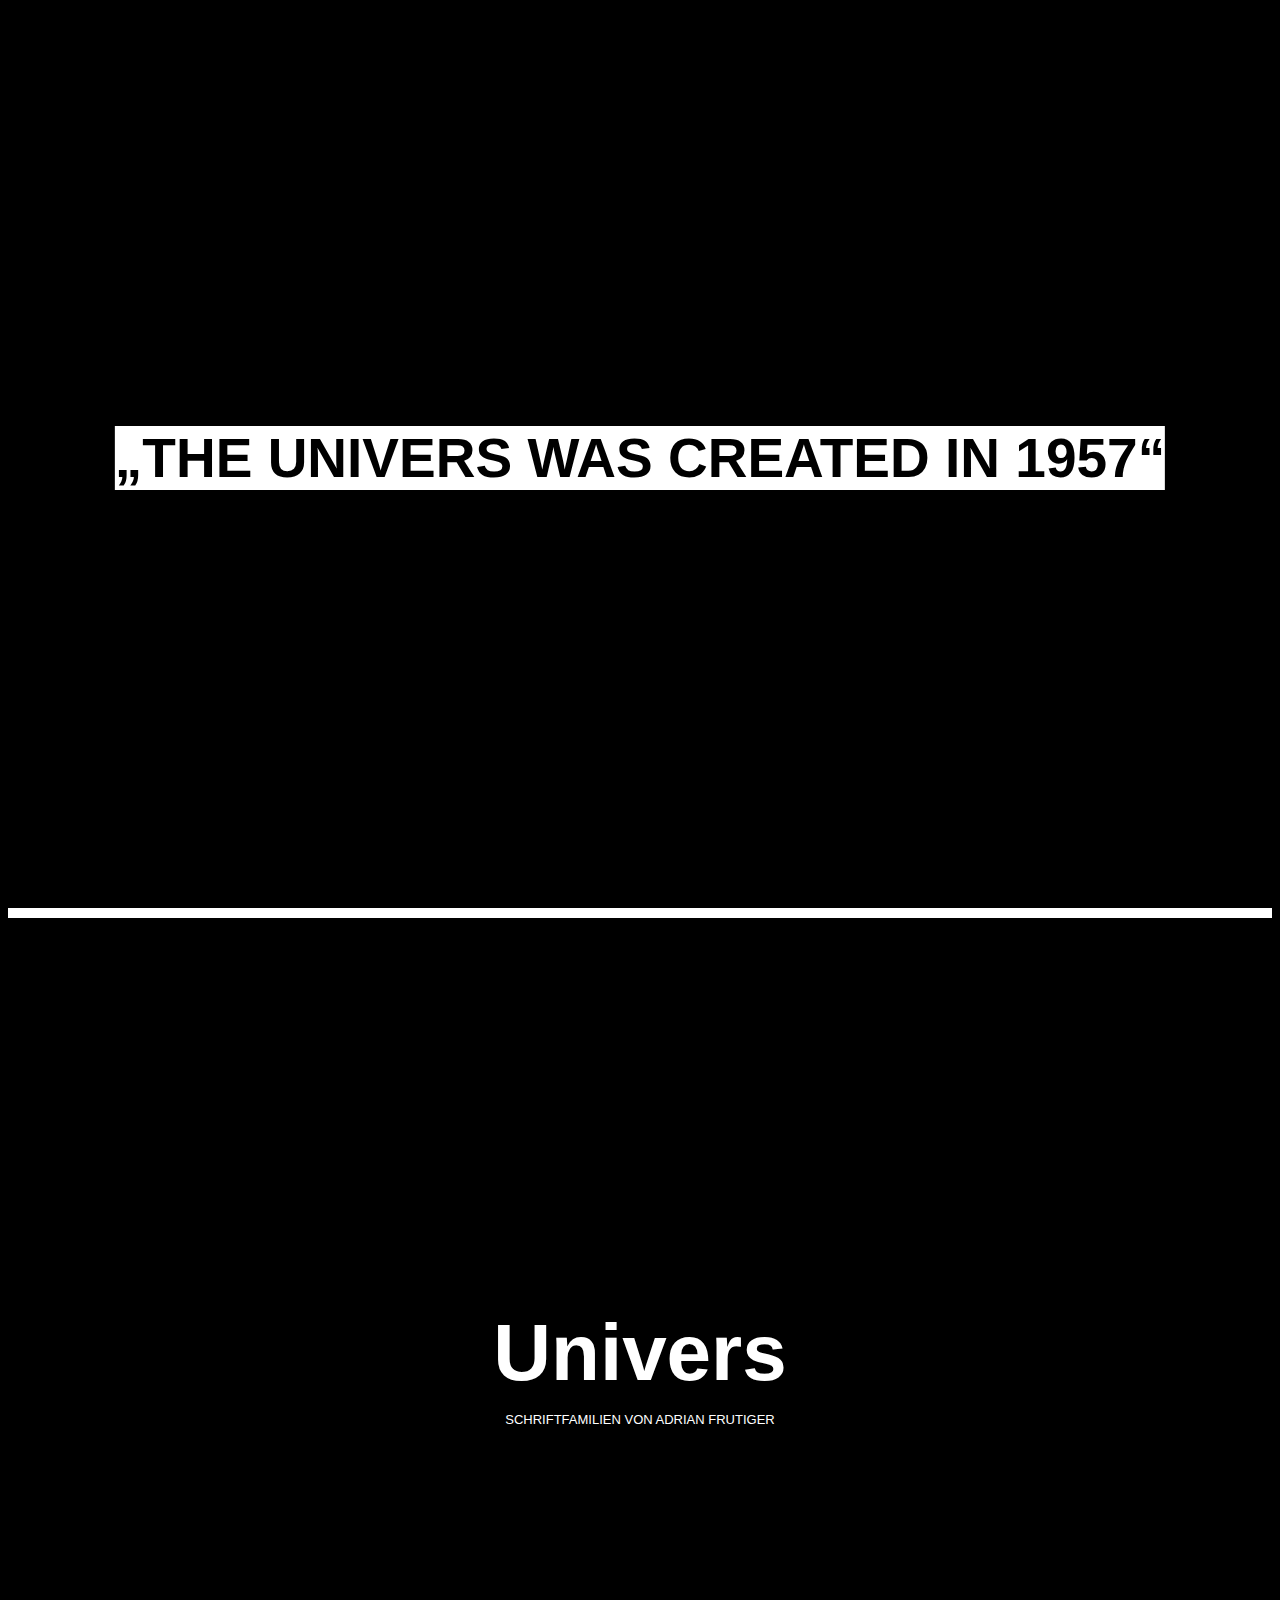
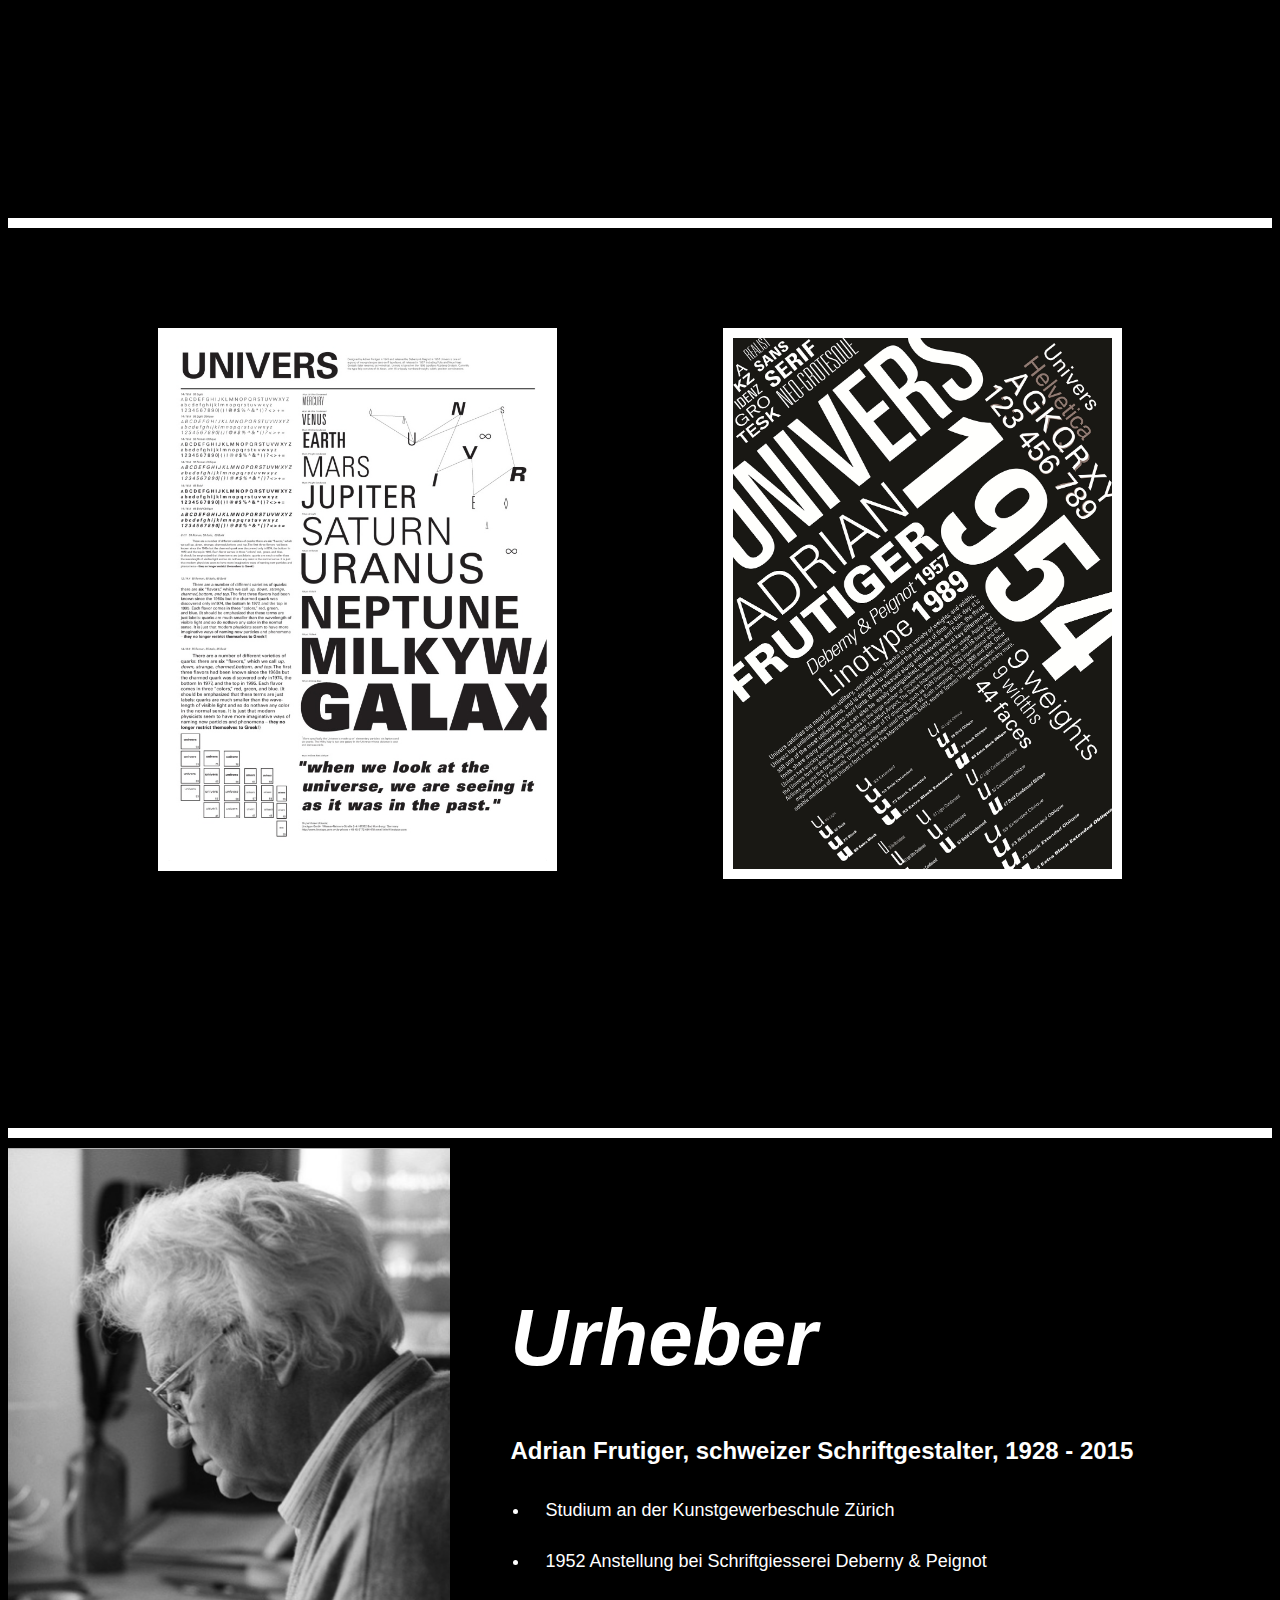
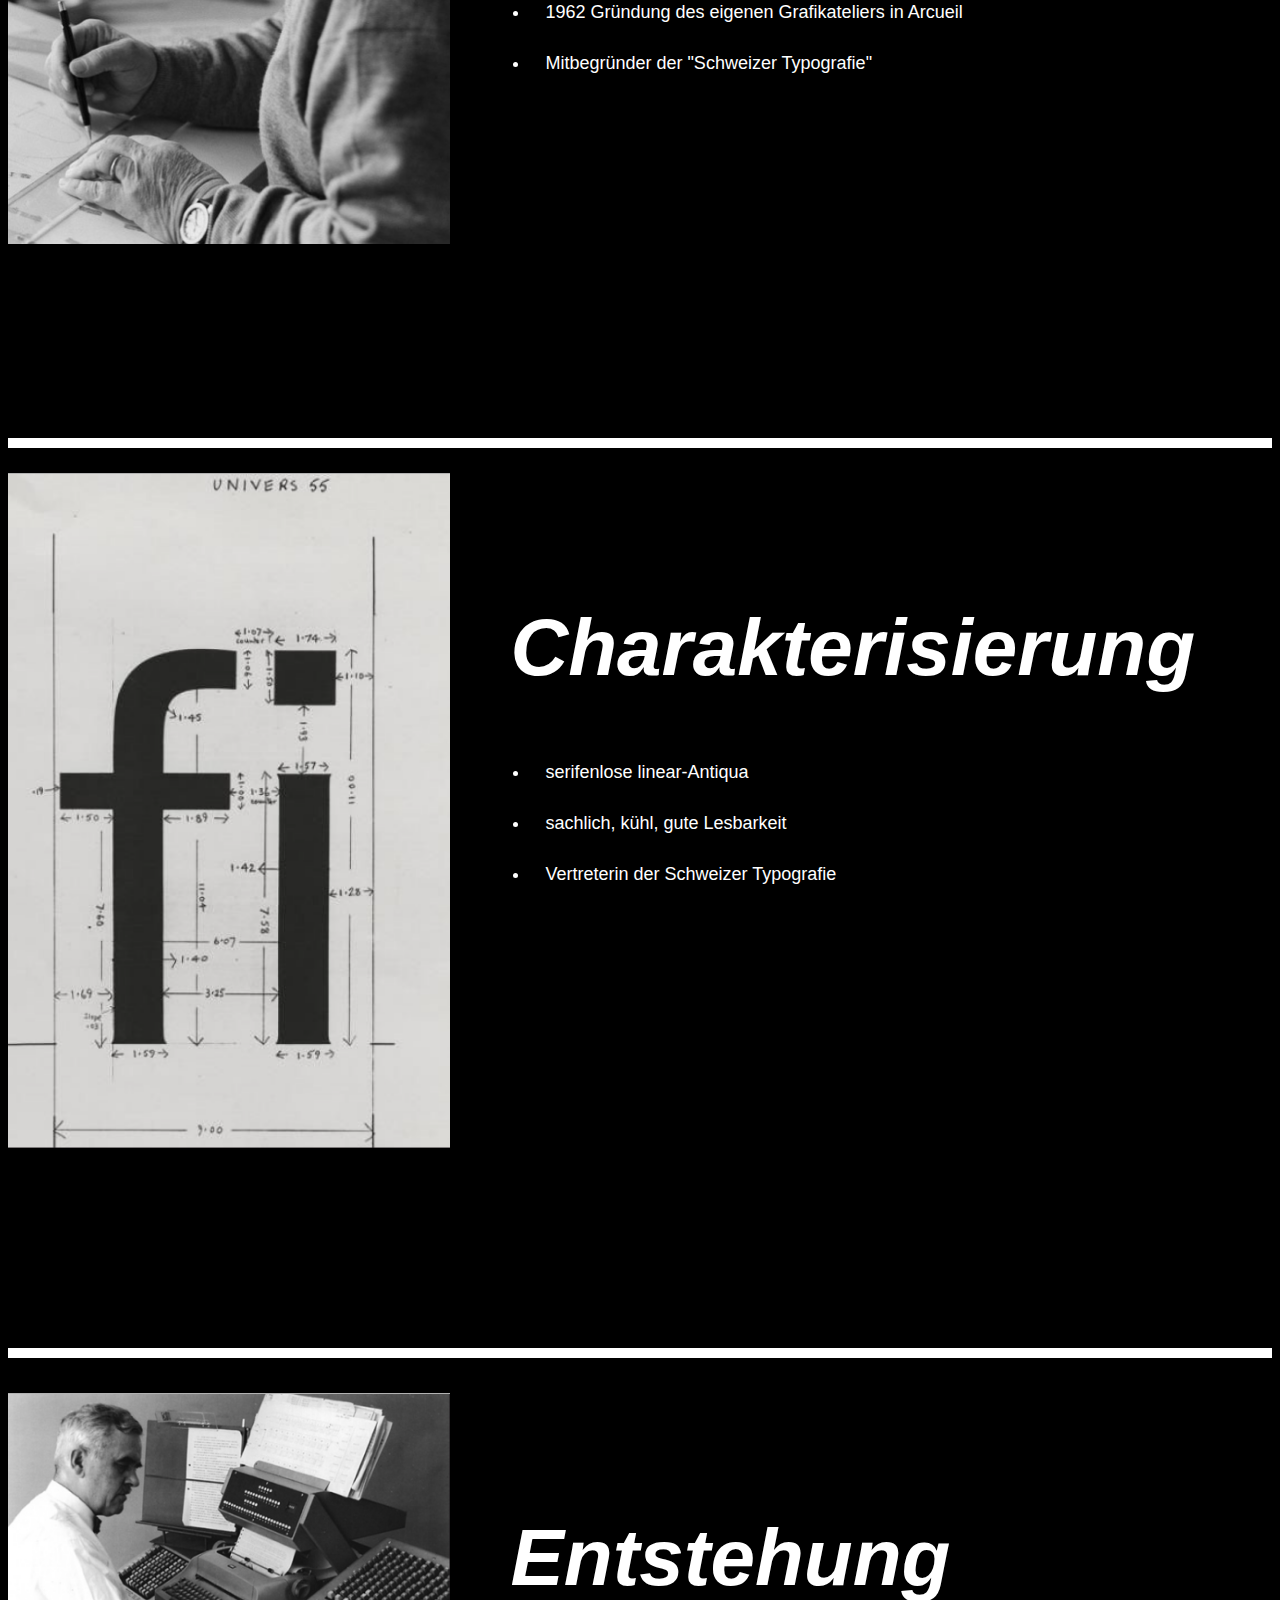
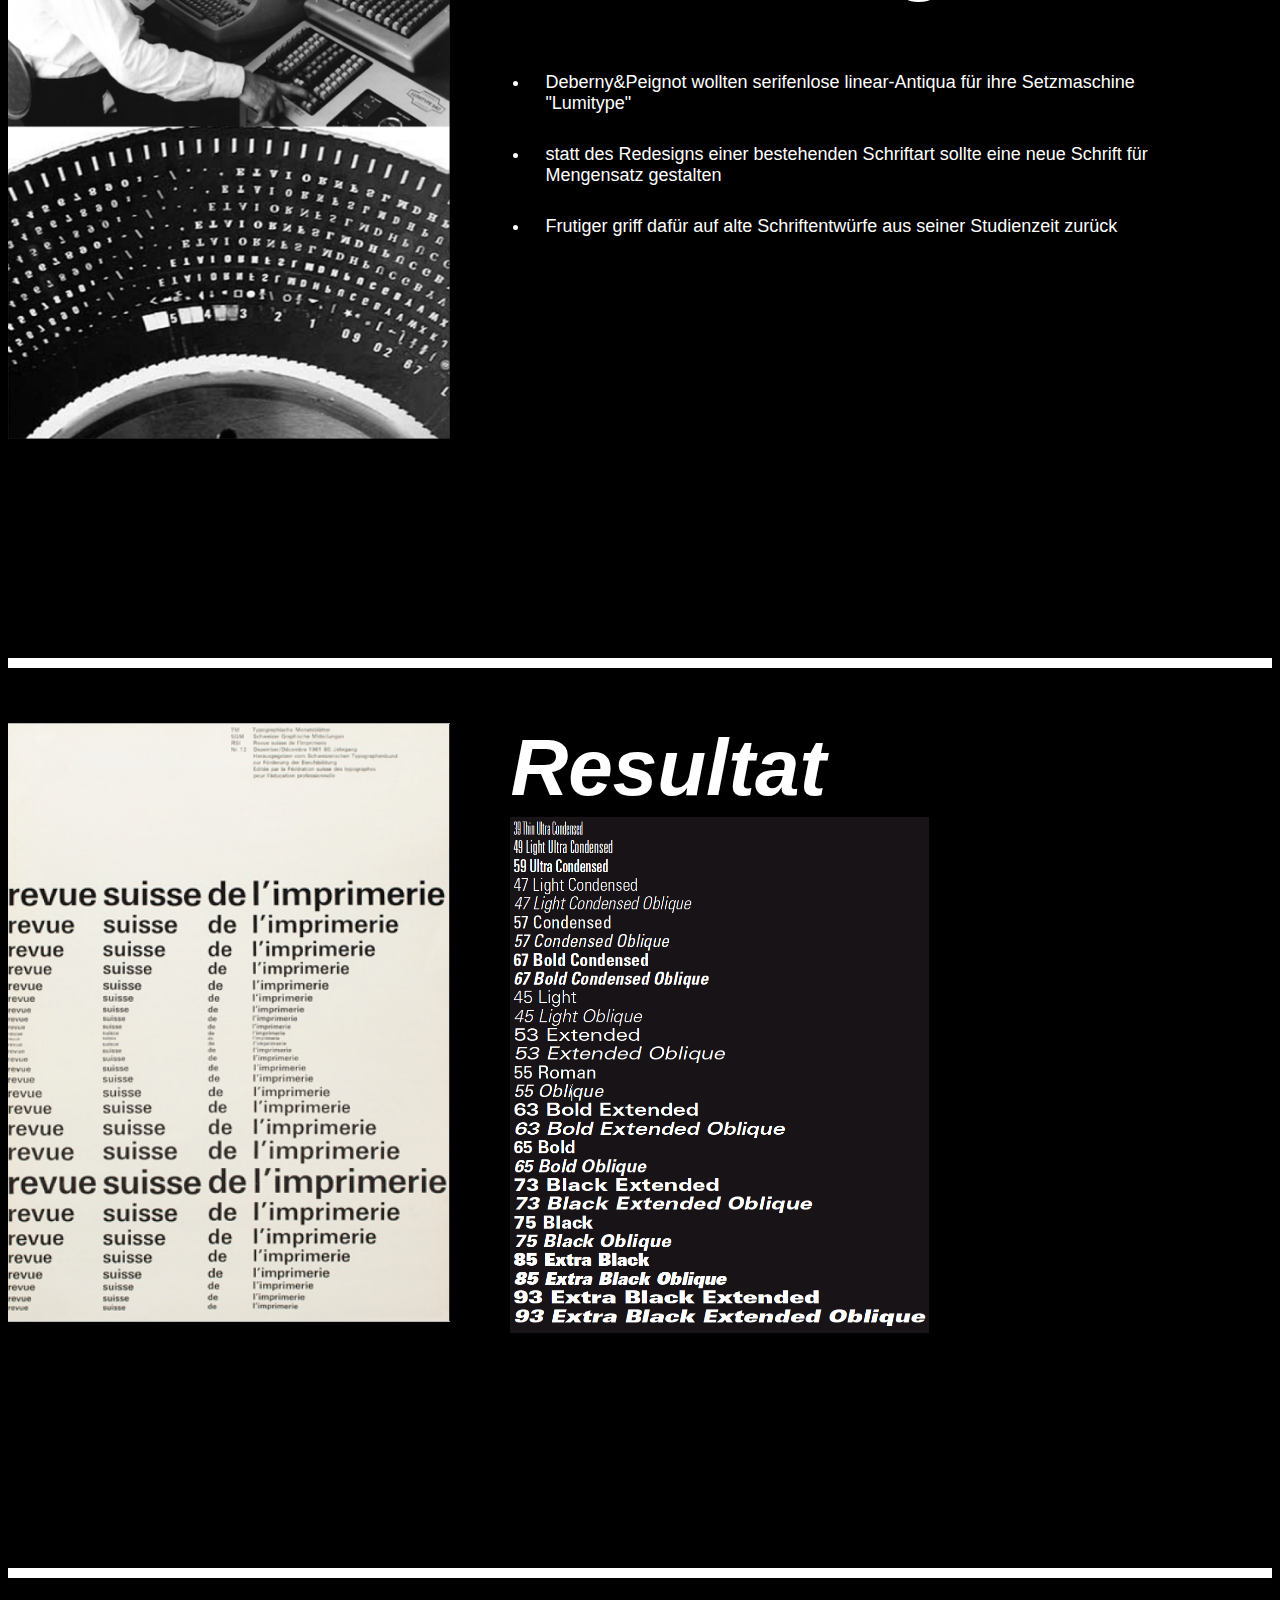
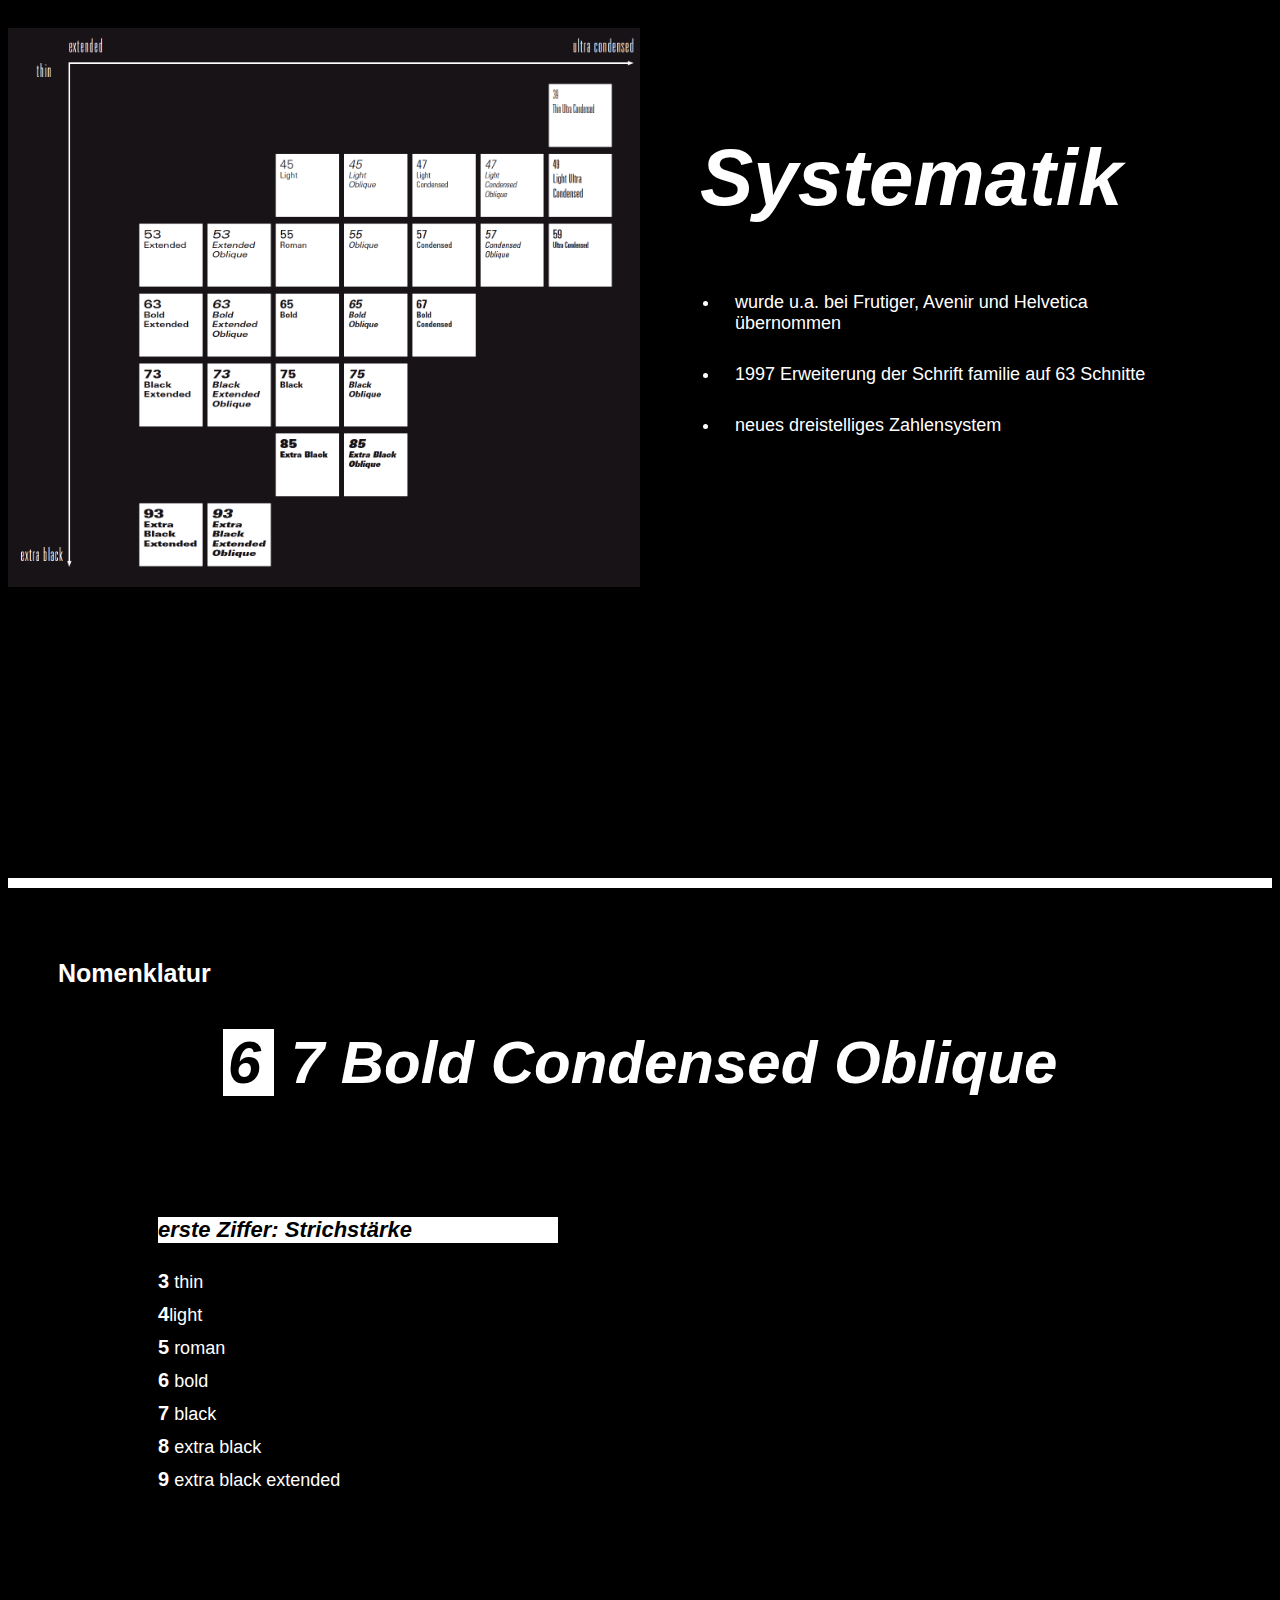
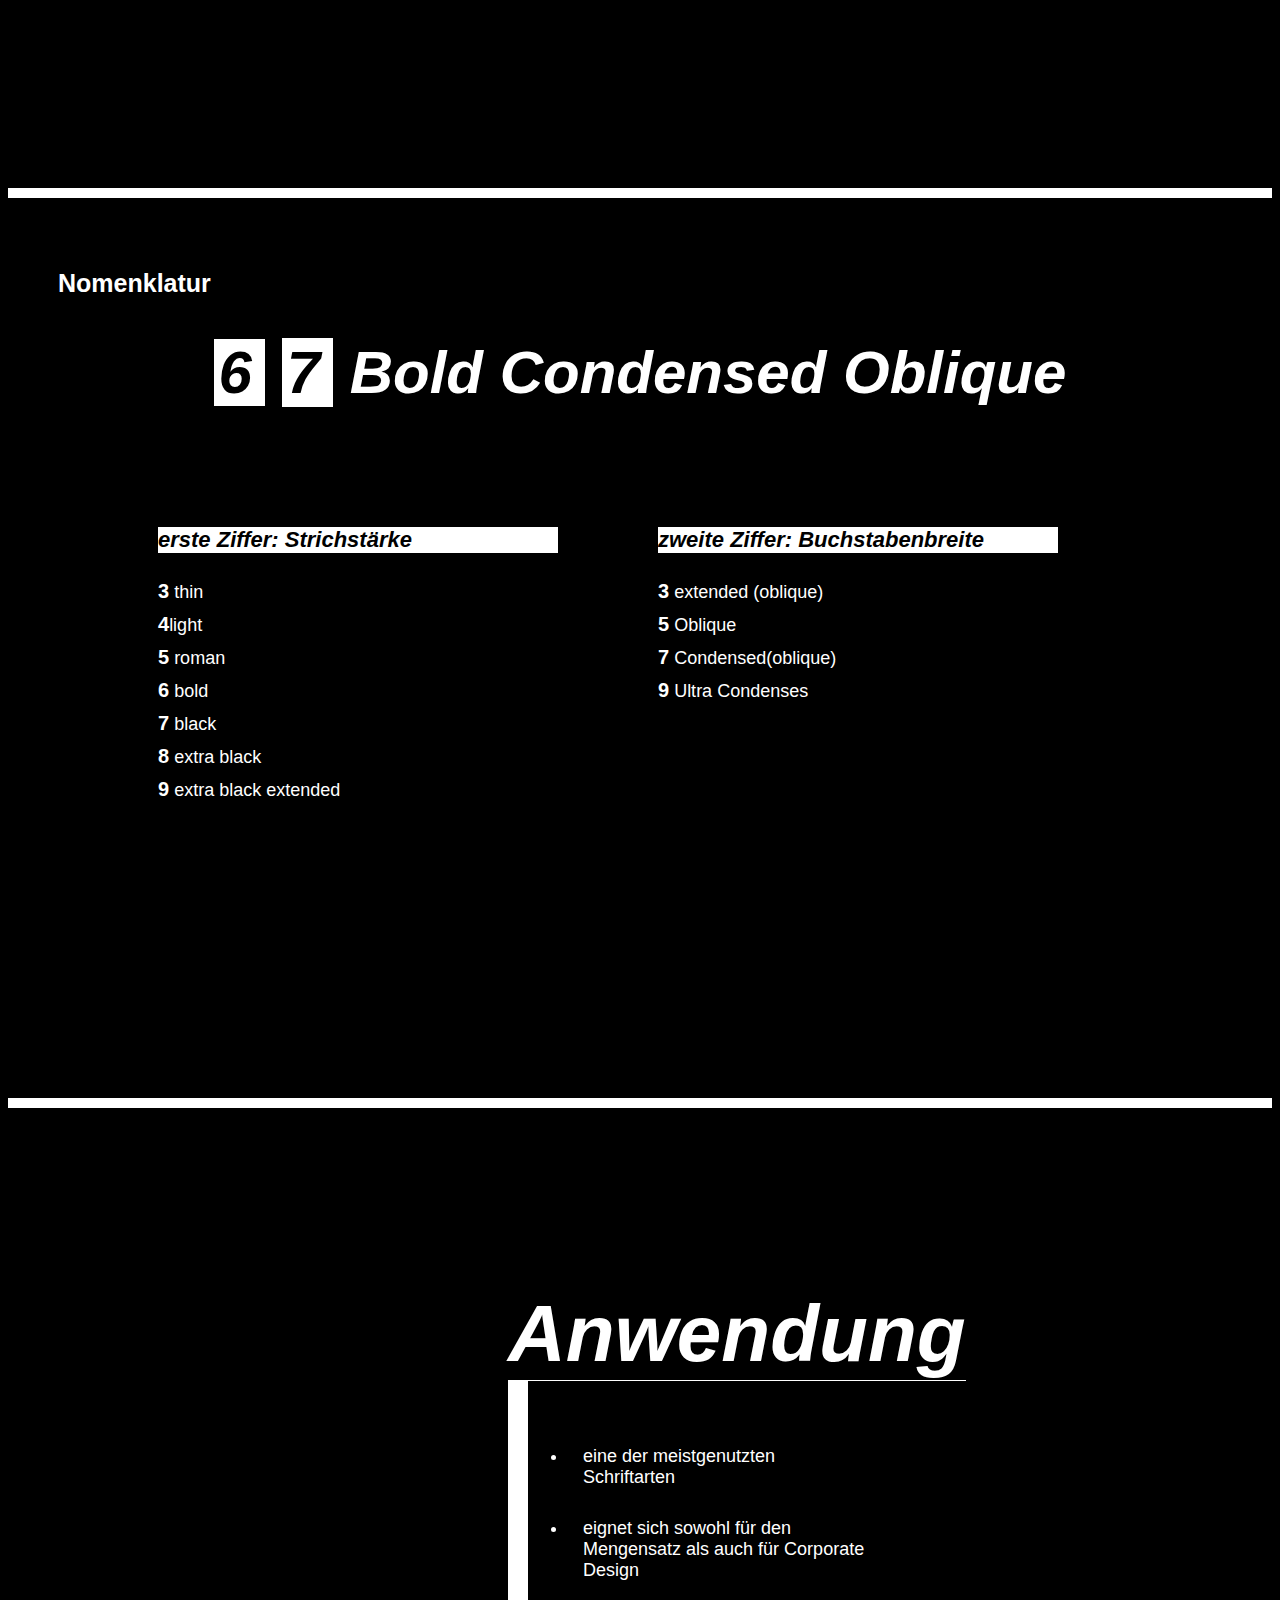
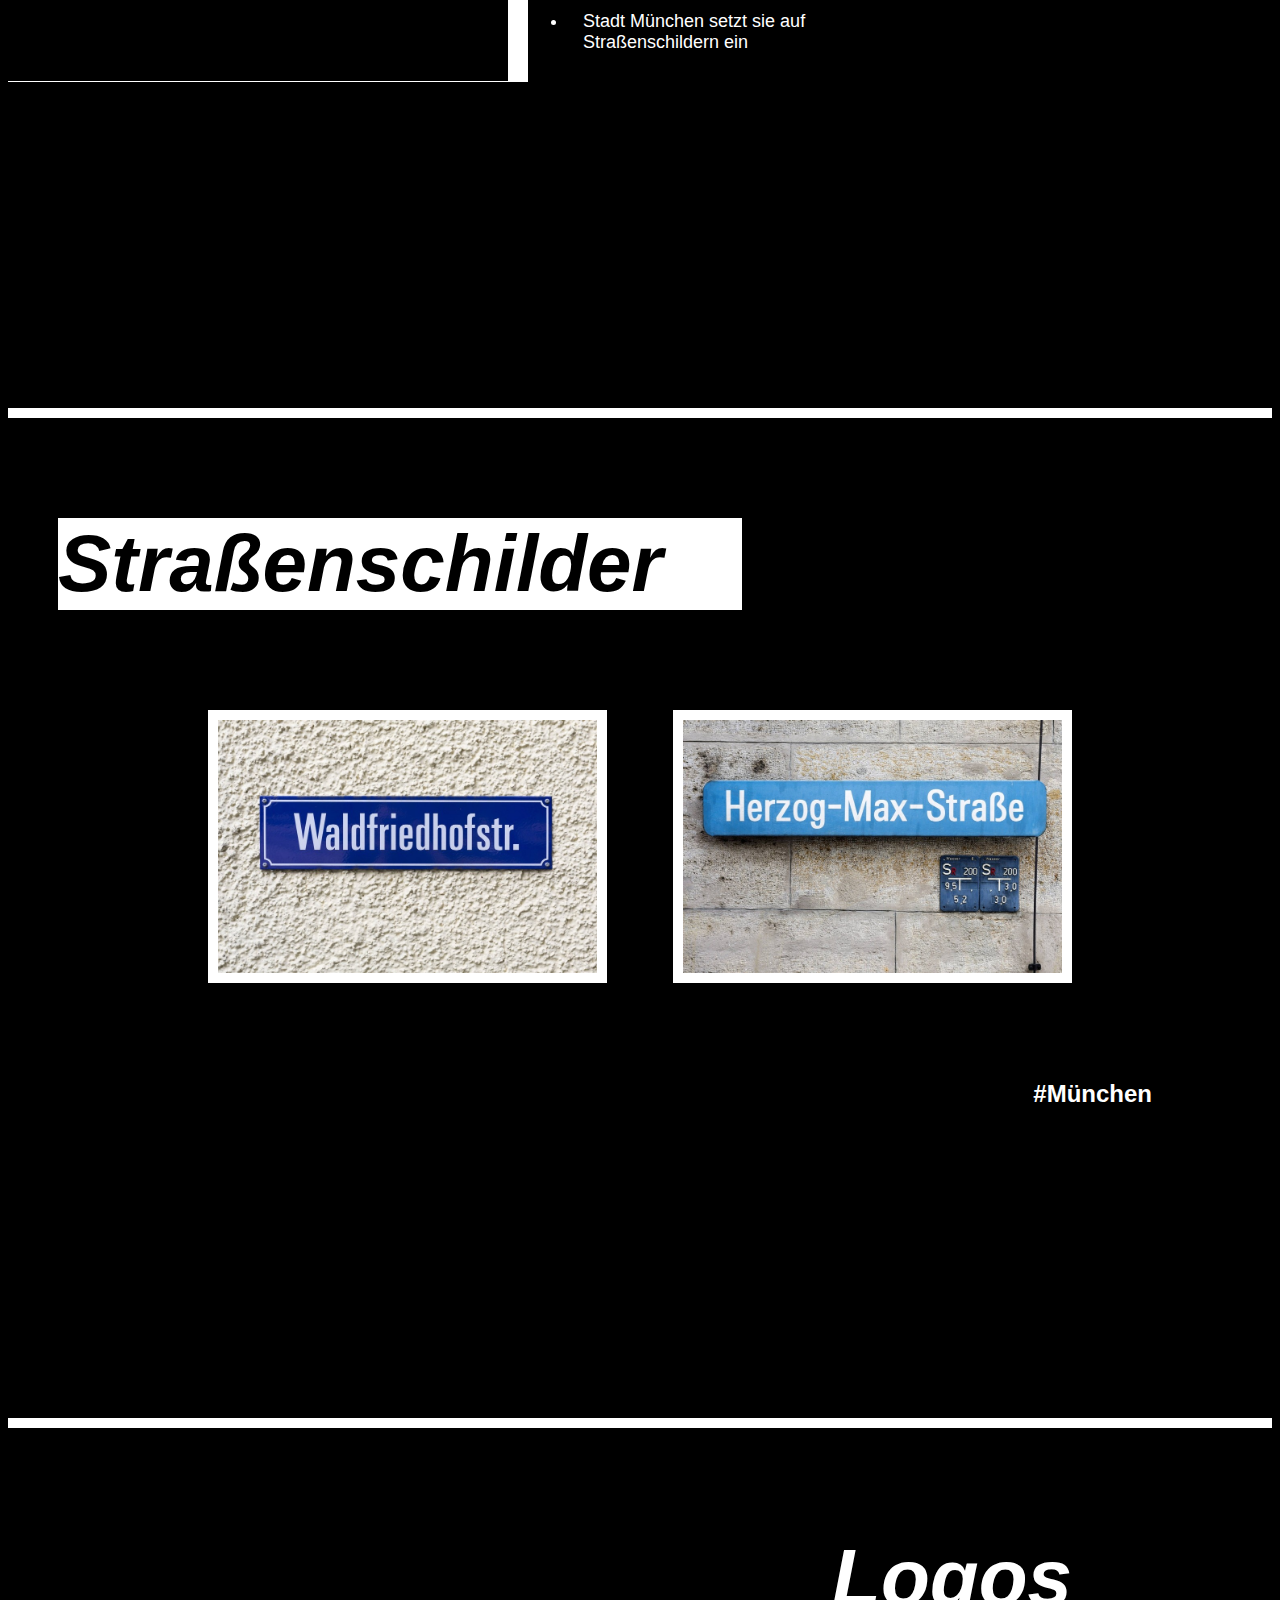
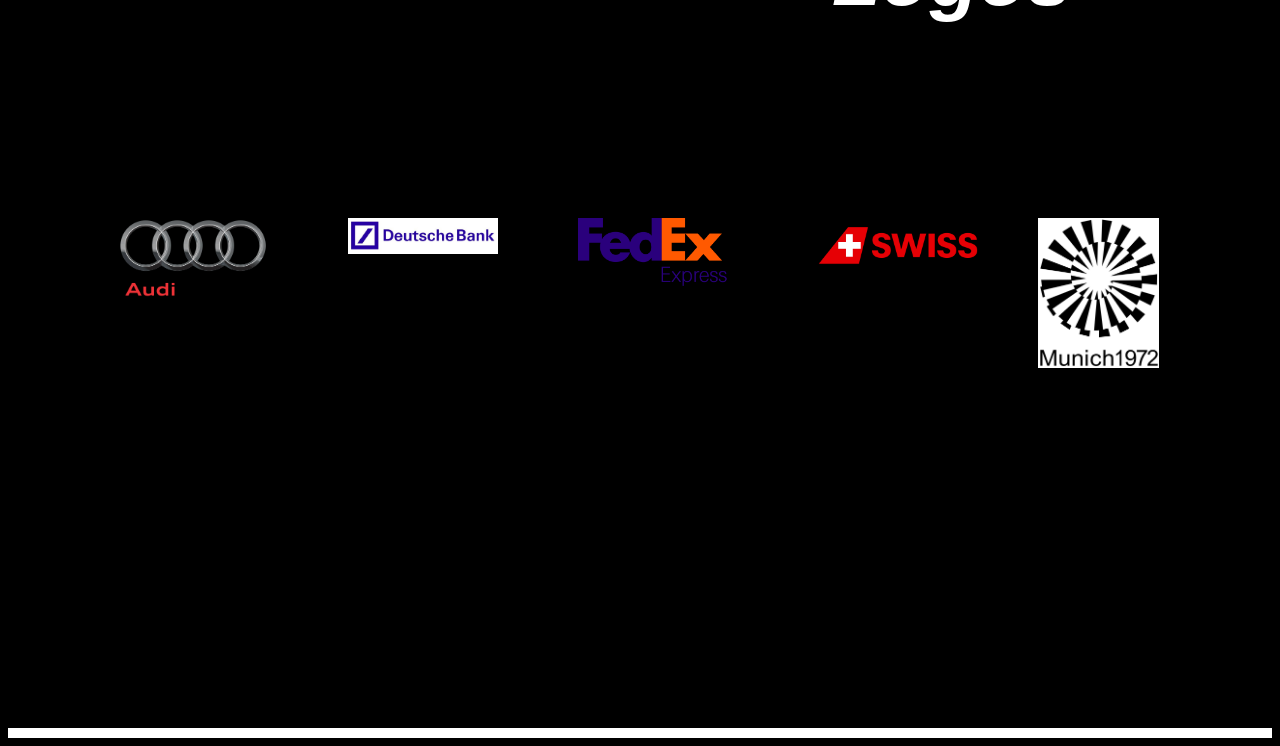
<file: index.html>
<!DOCTYPE html>
<html>
<head>
<meta charset="utf-8" />
<title>Univers</title>

<link href="style.css" rel="stylesheet" type="text/css" media="screen" />

</head>

<body>

	<div class="page" id="homepage">
		  <p id="homepagetitle">„THE UNIVERS WAS CREATED IN 1957“</p>
  </div>

	<div class="page">
		<div id="group">
	    <h3 id="universone">Univers</h3>
	 	  <p id="universtwo">SCHRIFTFAMILIEN VON ADRIAN FRUTIGER</P>
		</div>
  </div>

	<div class="page">
		<div class="pagethreewrapper">
		  <img id="one" src="pagethreeone.jpg"/>
		  <img id="two" src="twoo.jpg"/>
		</div>
	</div>

  <div class="page">
	<div class="row">
	  <div class="designer">
	    <img id="designerhimself" src="designer.png" alt="Adiran Frutiger">
	  </div>

	  <div class="pagefourcontent">
	    <div class="body-text">
	      <h1>Urheber</h1>
	      <h2>Adrian Frutiger, schweizer Schriftgestalter, 1928 - 2015</h2>
	      <ul id="pagefourlist">
	        <li>Studium an der Kunstgewerbeschule Zürich</li>
	        <li>1952 Anstellung bei Schriftgiesserei Deberny & Peignot</li>
	        <li>1962 Gründung des eigenen Grafikateliers in Arcueil</li>
	        <li>Mitbegründer der "Schweizer Typografie"</li>
	      </ul>
	    </div>
	  </div>
	</div>
  </div>

	<div class="page">
	<div class="row">
	  <div class="designer">
	    <img id="fi" src="fi.png">
	  </div>

	  <div class="pagefourcontent">
	    <div class="body-text">
	      <h1>Charakterisierung</h1>
	      <ul id="pagefourlist">
	        <li>serifenlose linear-Antiqua</li>
	        <li>sachlich, kühl, gute Lesbarkeit</li>
	        <li>Vertreterin der Schweizer Typografie</li>
	      </ul>
	    </div>
	  </div>
	</div>
  </div>

	<div class="page">
	<div class="row">
		<div class="designer">
			<img id="entstehung" src="entstehung.png">
		</div>

		<div class="pagefourcontent">
			<div class="body-text">
				<h1>Entstehung</h1>
				<ul id="pagefourlist">
					<li>Deberny&Peignot wollten serifenlose linear-Antiqua für ihre Setzmaschine "Lumitype"</li>
					<li>statt des Redesigns einer bestehenden Schriftart sollte eine neue Schrift für Mengensatz gestalten</li>
					<li>Frutiger griff dafür auf alte Schriftentwürfe aus seiner Studienzeit zurück</li>
				</ul>
			</div>
		</div>
	</div>
	</div>

	<div class="page">
	<div class="row">
		<div class="designer">
			<img id="resultat" src="resultat.png">
		</div>

		<div class="resucontent">
			<div id="resubody">
				<h1 id="resuhead">Resultat</h1>
				<img id="resupic" src="resultatright.png">
			</div>
		</div>
	</div>
	</div>

	<div class="page">
	<div class="row">
	  <div id="sysdiv">
	    <img id="syspic" src="systematik.png">
	  </div>

	  <div id="syscontent">
	    <div class="body-text">
	      <h1>Systematik</h1>
	      <ul id="pagefourlist">
	        <li>wurde u.a. bei Frutiger, Avenir und Helvetica übernommen</li>
	        <li>1997 Erweiterung der Schrift familie auf 63 Schnitte</li>
	        <li>neues dreistelliges Zahlensystem</li>
	      </ul>
	    </div>
	  </div>
	</div>
  </div>

	<div class="page">
	<div class="row">
    <div class="boldbody">
		  <h2 id="nomen"> Nomenklatur </h2>
	  	<h1 id="bold"> 6 7 Bold Condensed Oblique </h1>
			<div class="sixleftbox">
					<h3 id="sixlisttitle"> erste Ziffer: Strichstärke </h3>
					<ul id="sixlist">
						<li><strong>3</strong> thin</li>
						<li><strong>4</strong>light</li>
						<li><strong>5</strong> roman</li>
						<li><strong>6</strong> bold</li>
						<li><strong>7</strong> black</li>
						<li><strong>8</strong> extra black</li>
						<li><strong>9</strong> extra black extended<li>
					</ul>
			</div>
		</div>
	</div>
  </div>

	<div class="page">
	<div class="row">
    <div class="boldbody">
		  <h2 id="nomen"> Nomenklatur </h2>
	  	<h1 id="bold"> 6 <span>7</span> Bold Condensed Oblique </h1>
			<div class="sixleftbox">
					<h3 id="sixlisttitle"> erste Ziffer: Strichstärke </h3>
					<ul id="sixlist">
						<li><strong>3</strong> thin</li>
						<li><strong>4</strong>light</li>
						<li><strong>5</strong> roman</li>
						<li><strong>6</strong> bold</li>
						<li><strong>7</strong> black</li>
						<li><strong>8</strong> extra black</li>
						<li><strong>9</strong> extra black extended<li>
					</ul>
			</div>
			<div class="sixrightbox">
					<h3 id="sixlisttitle"> zweite Ziffer: Buchstabenbreite </h3>
					<ul id="sixlist">
						<li><strong>3</strong> extended (oblique)</li>
						<li><strong>5</strong> Oblique</li>
						<li><strong>7</strong> Condensed(oblique)</li>
						<li><strong>9</strong> Ultra Condenses<li>
					</ul>
			</div>
		</div>
	</div>
  </div>

	<div class="page">
		<div class="relative">
		  <h1 id="anwendung">Anwendung</h1>
	  	<div id="listborderleft"></div>
		      <ul id="anwendunglist">
	          <li>eine der meistgenutzten Schriftarten</li>
	          <li>eignet sich sowohl für den Mengensatz als auch für Corporate Design</li>
	          <li>Stadt München setzt sie auf Straßenschildern ein</li>
	       	</ul>
	  </div>
  </div>


	<div class="page">
		<h1 id="strasstitel">Straßenschilder</h1>
		<div class="img-gallery">
		  <img id="img-left" src="strassenamen.jpg"/>
		  <img id="img-right" src="herzog.jpg"/>
			<h2 id="muenchen"> #München </h2>
		</div>
	</div>

	<div class="page">
		<div class="gallerytwo">
			<h1 id="logoshead">Logos</h1>

			<div id="picwrapper">
					<div class="picbox">
				  	<img id="audi" src="audi.png"/>
					</div>
					<div class="picbox">
					  <img id="bank" src="DeutscheBank.jpg"/>
					</div>
					<div class="picbox">
					  <img id="fedex" src="FedEx.png"/>
					</div>
					<div class="picbox">
					  <img id="swiss" src="swiss.png"/>
					</div>
					<div class="picbox">
					  <img id="olym" src="Olympic.png"/>
					</div>
			</div>
		</div>
	</div>


</body>
</html>
</file>
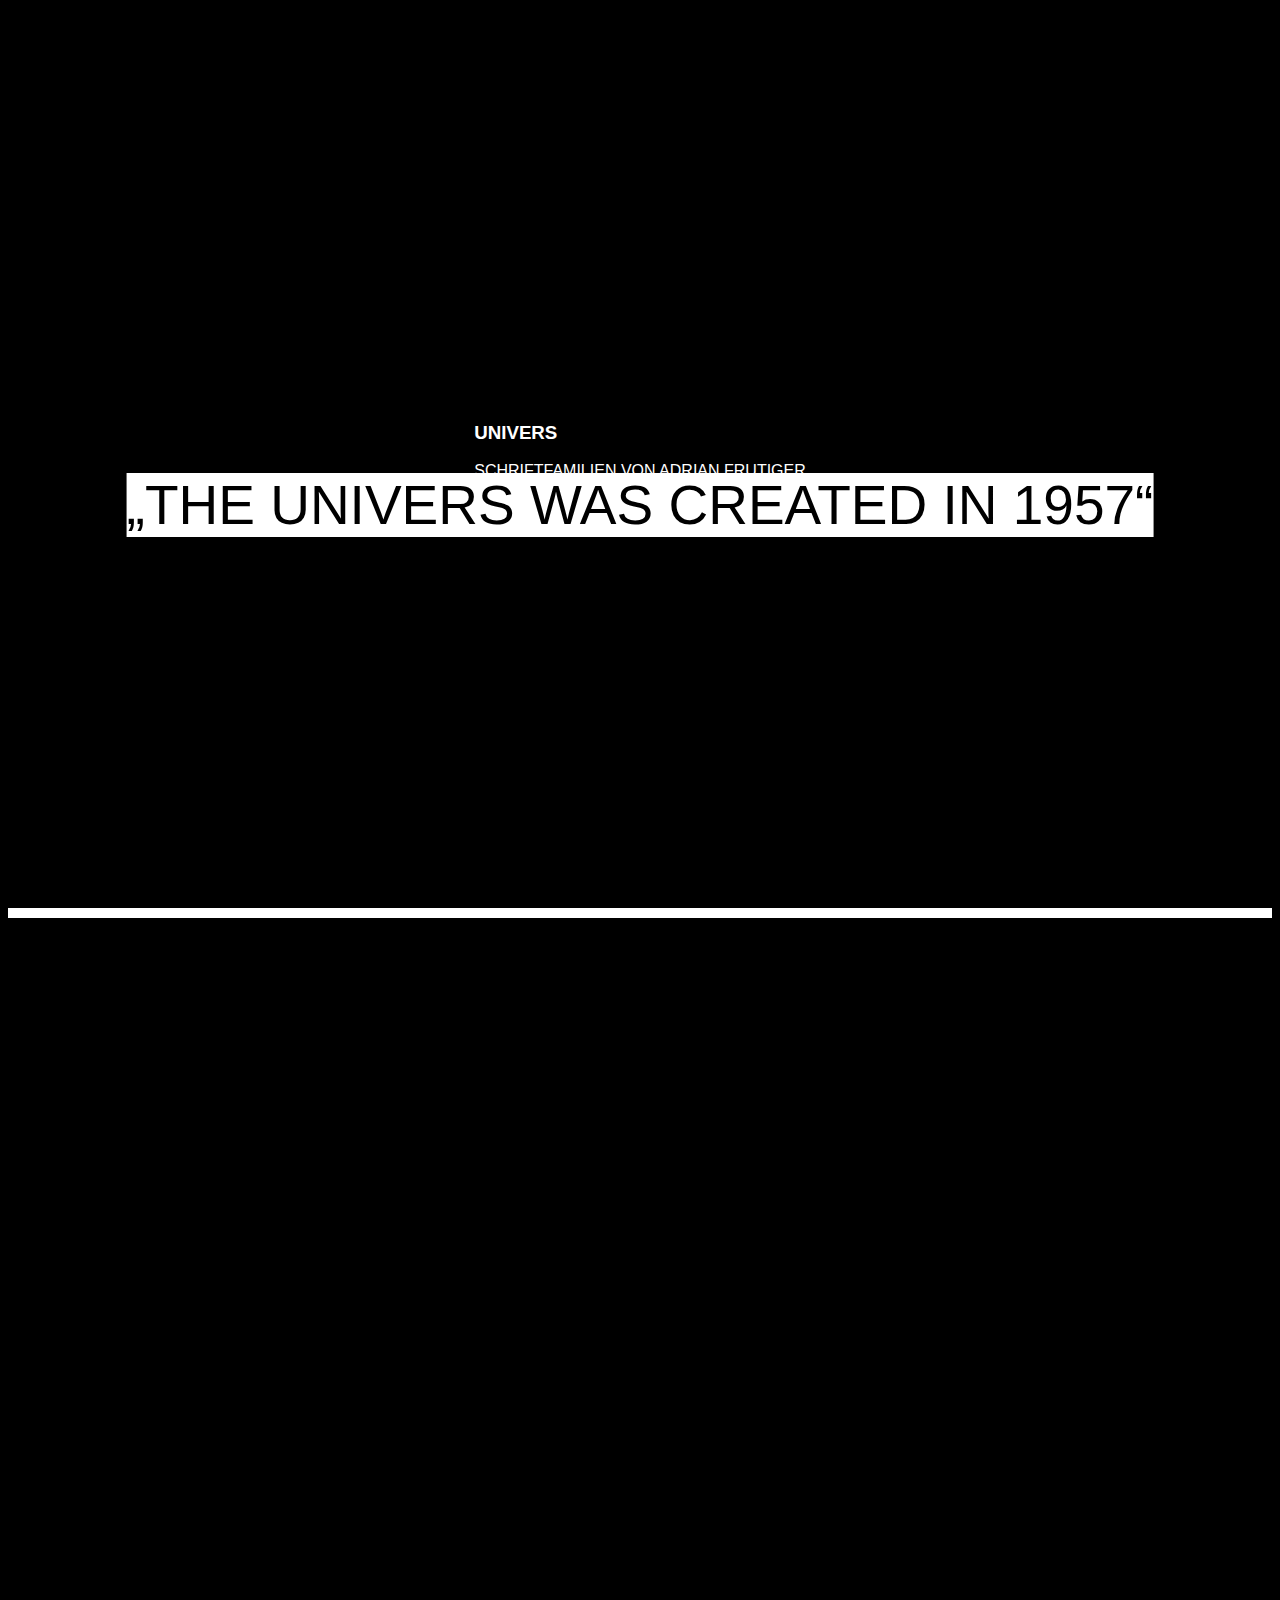
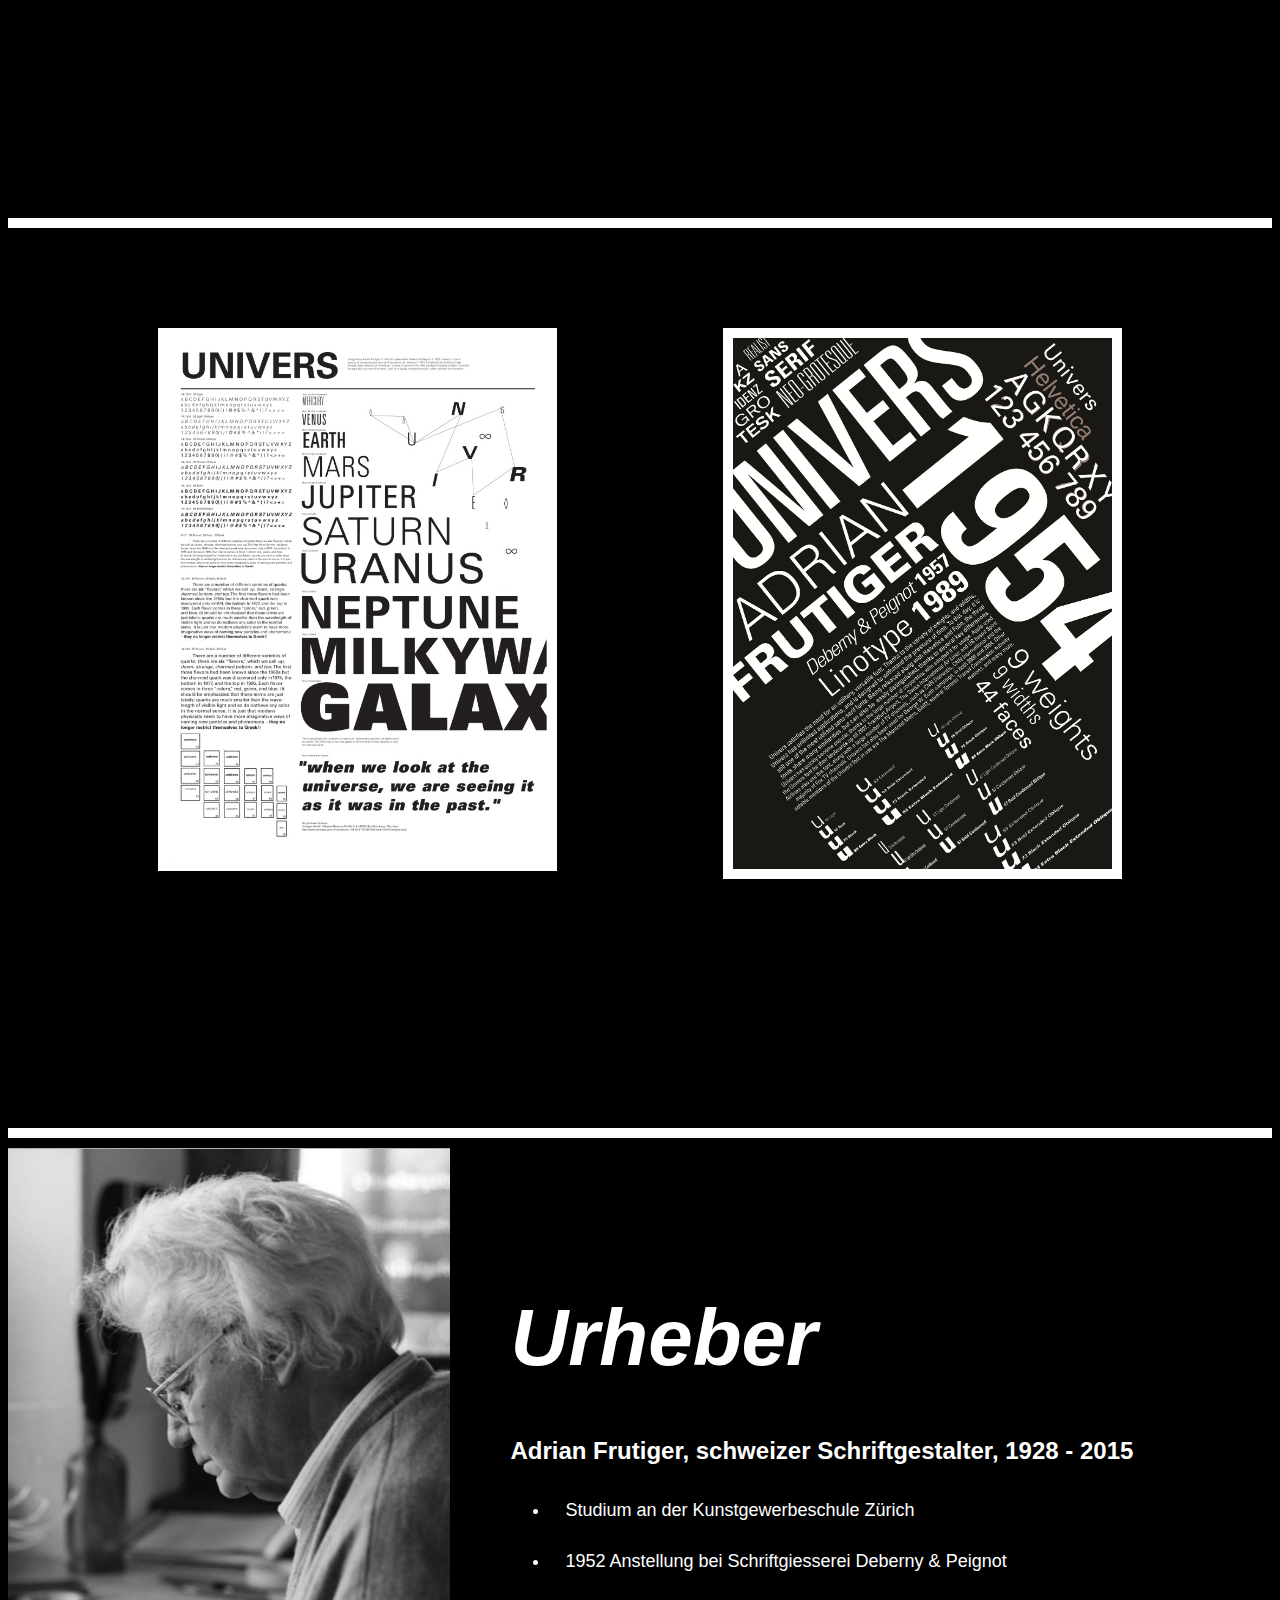
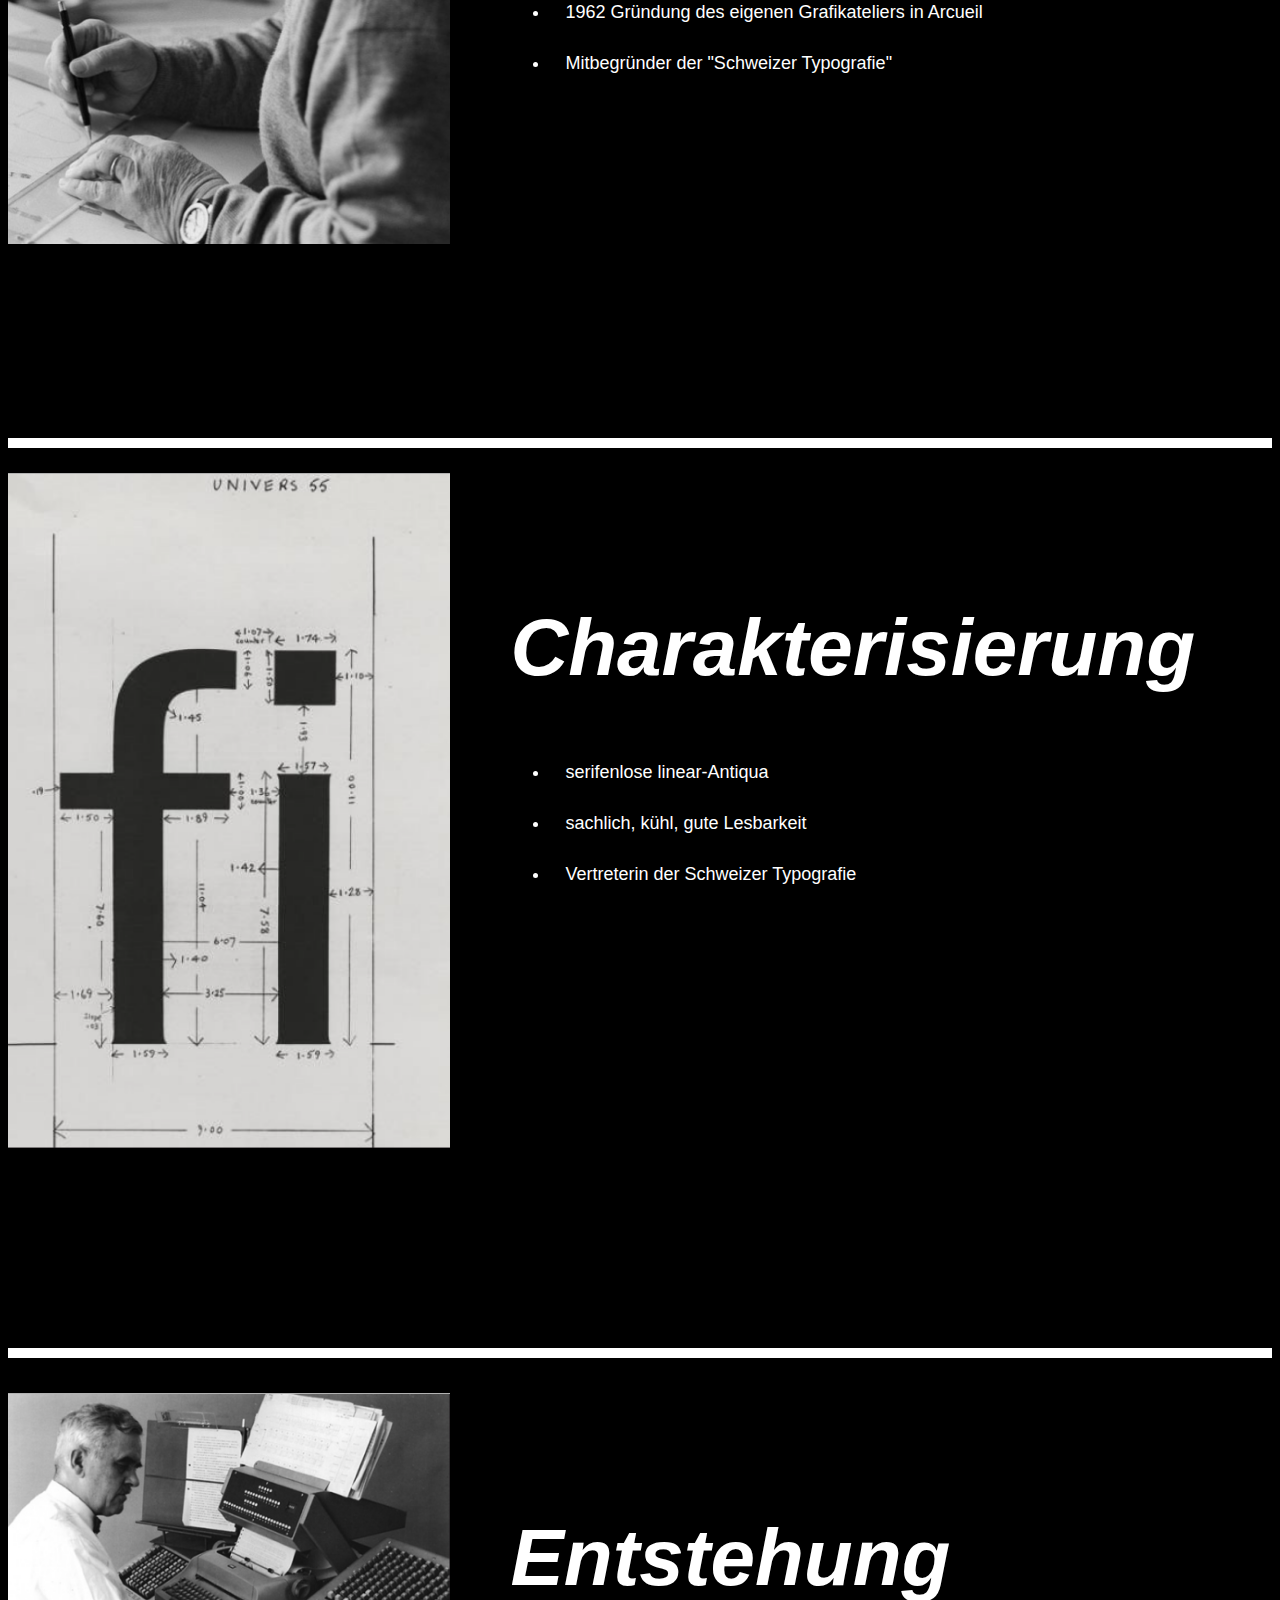
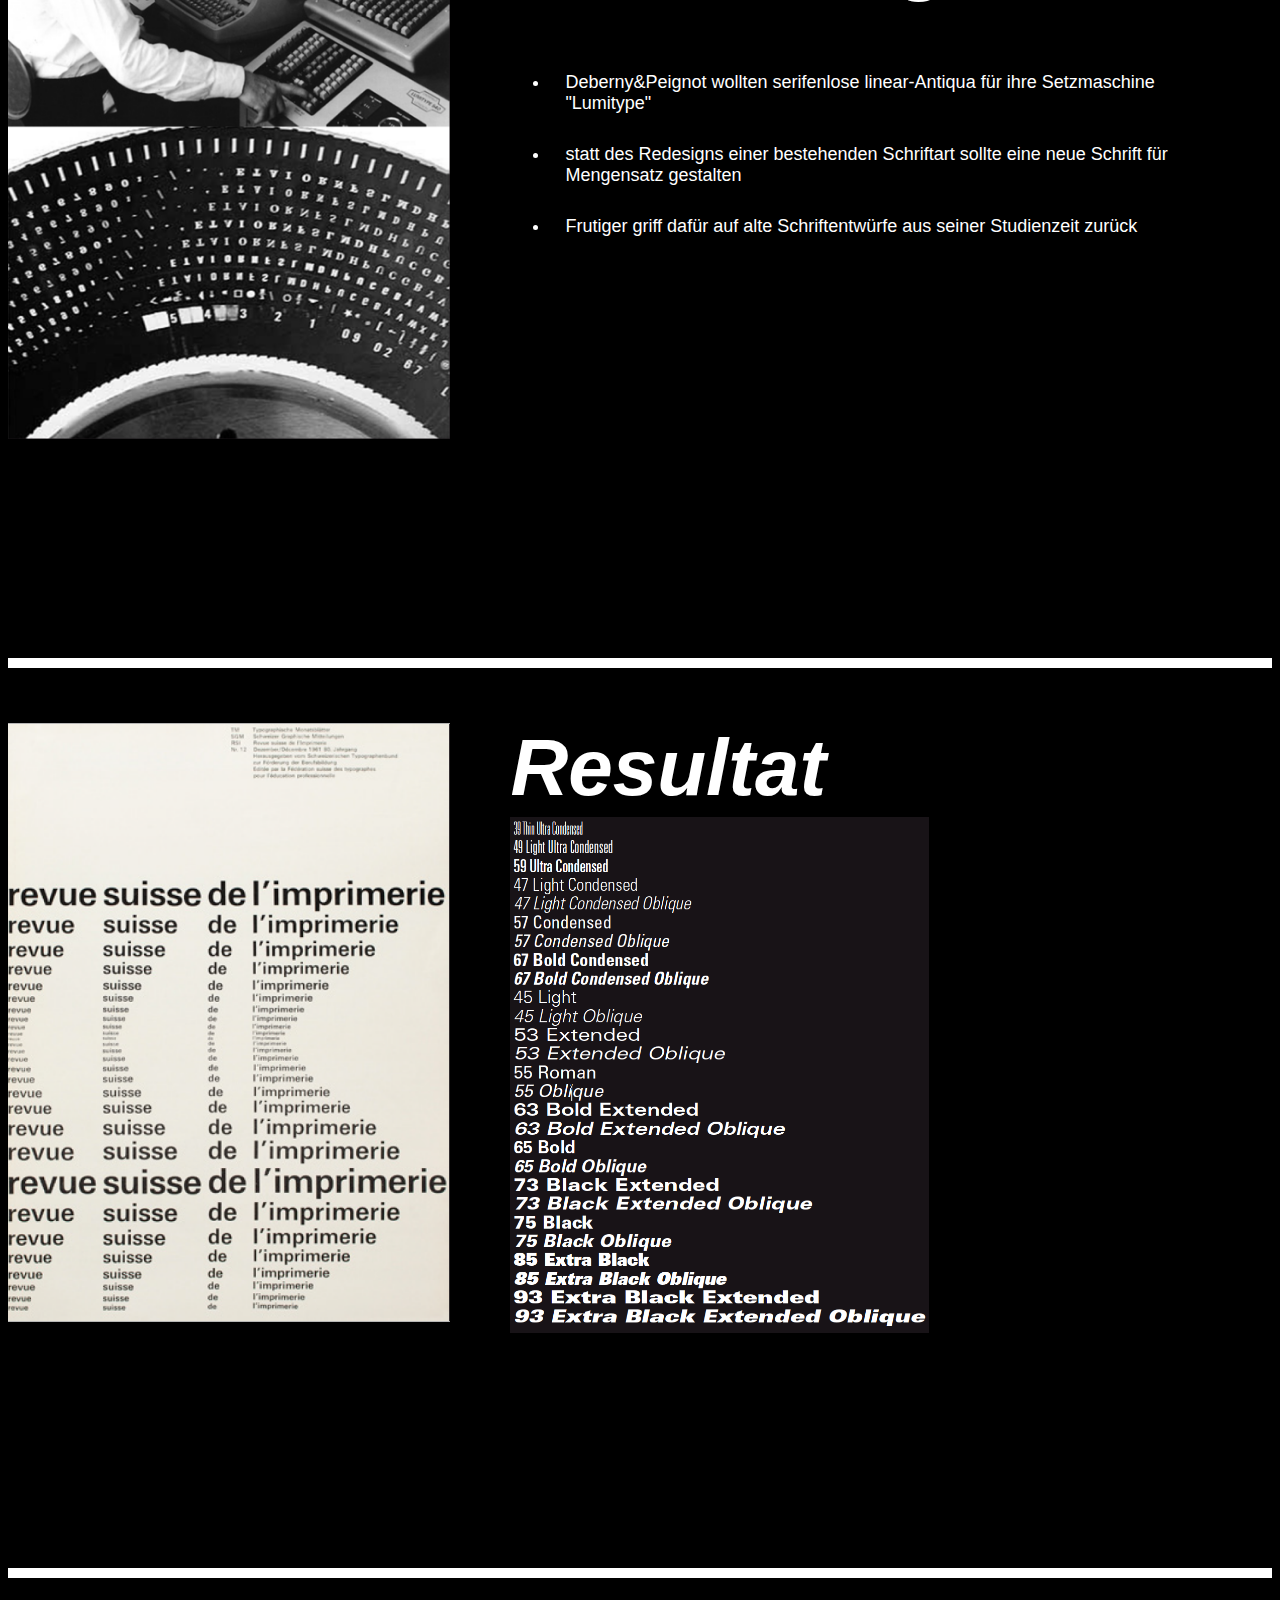
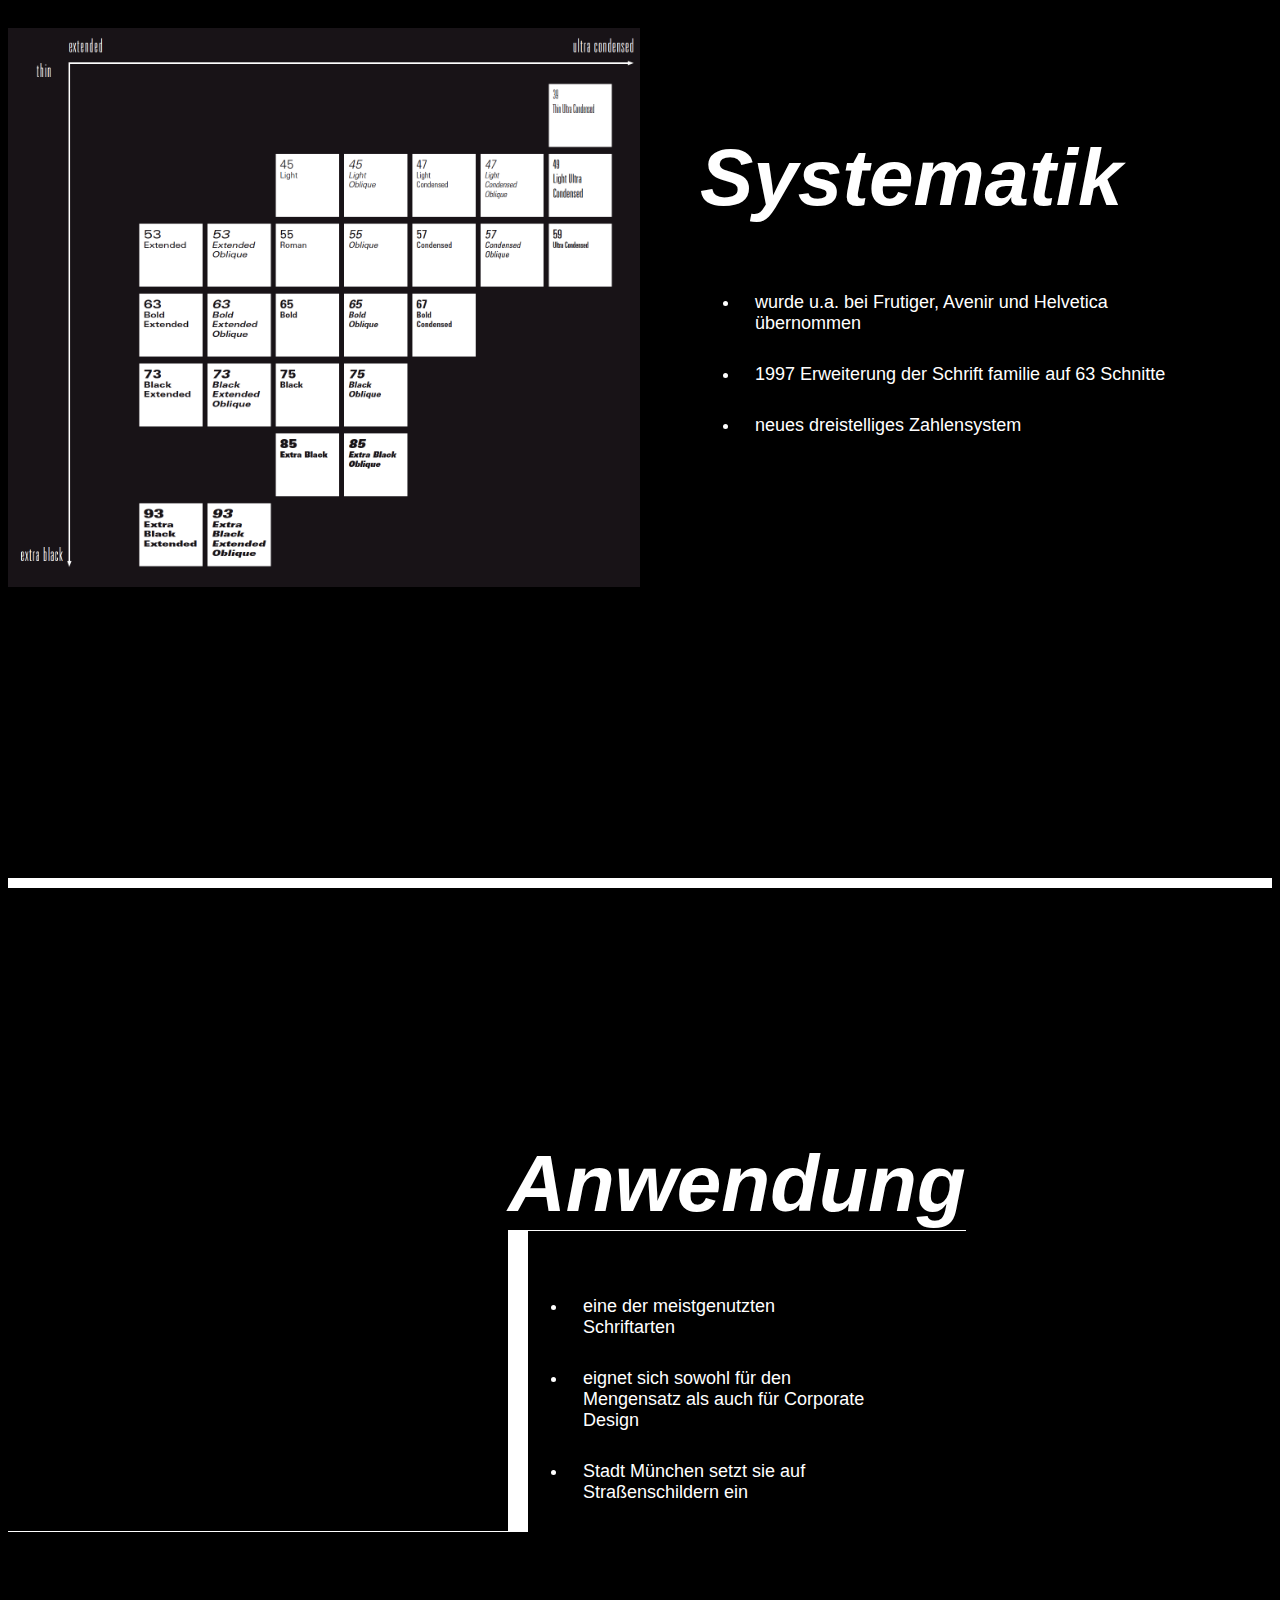
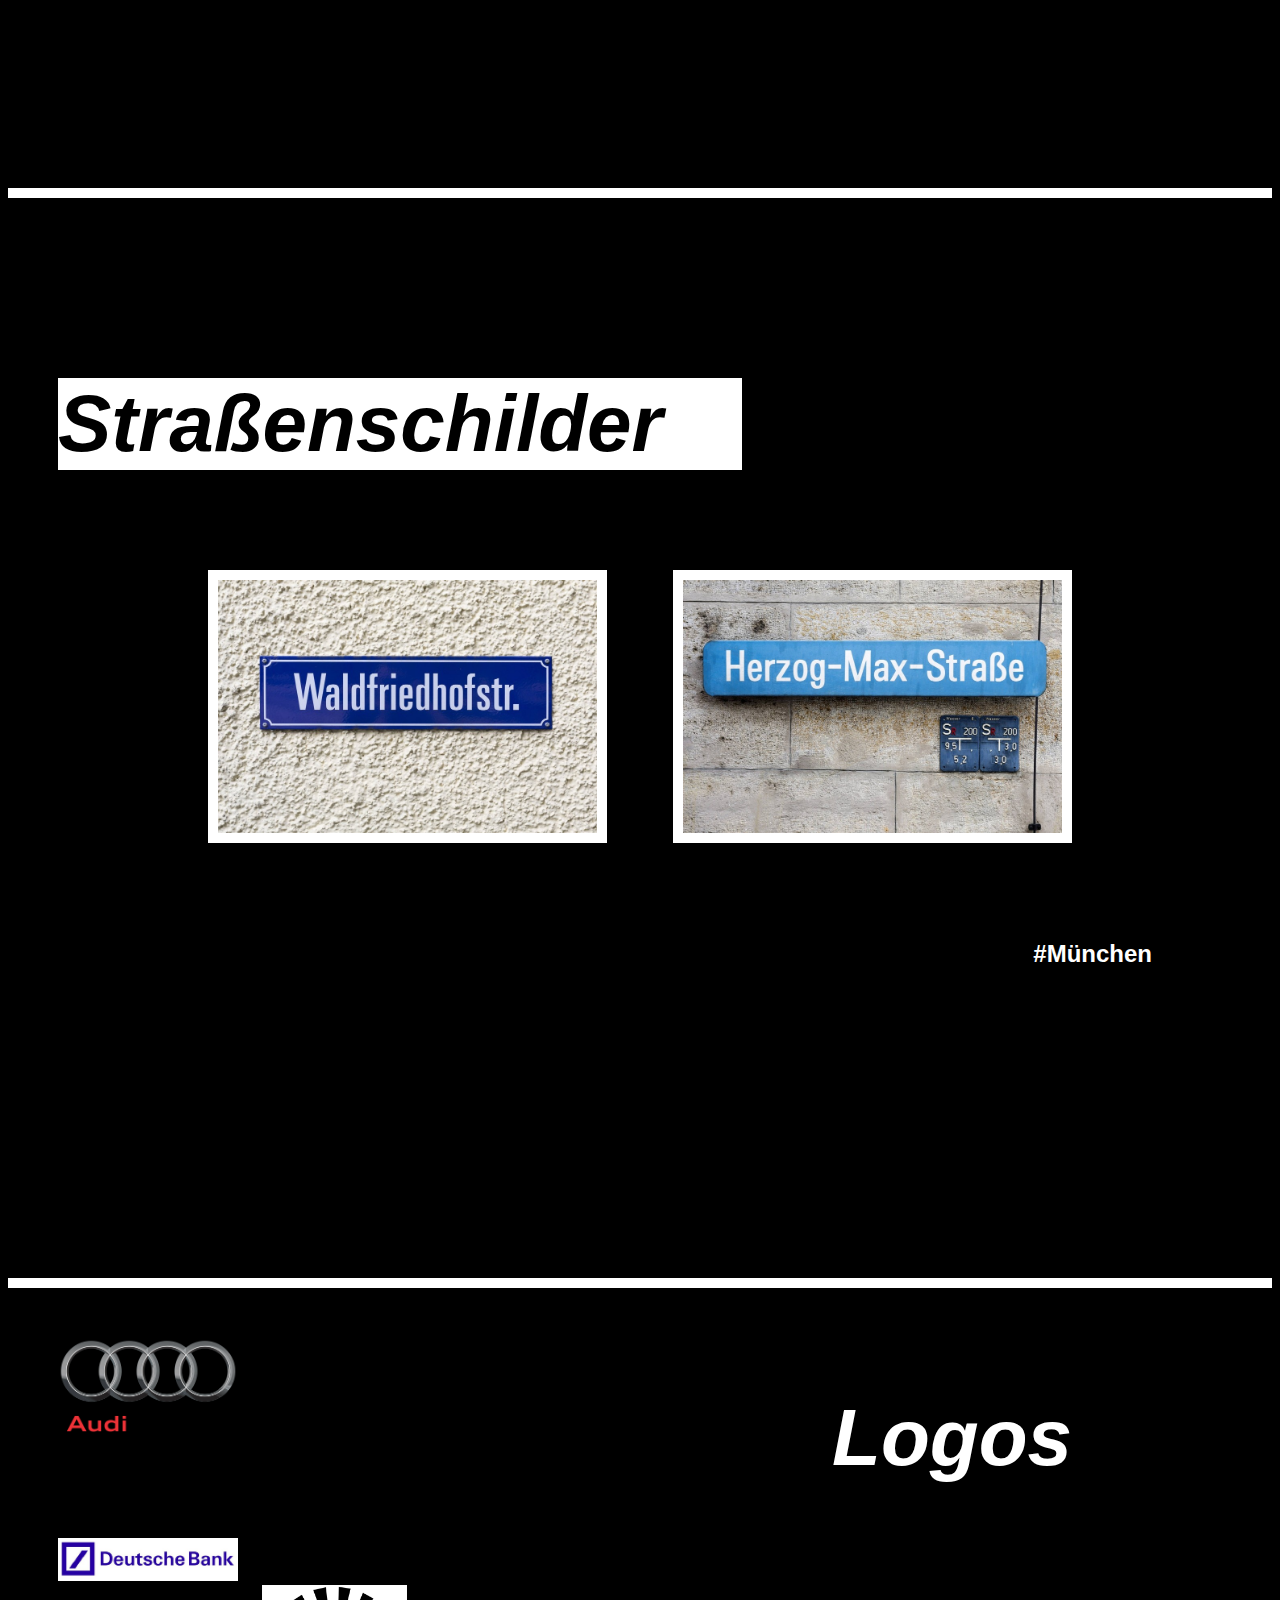
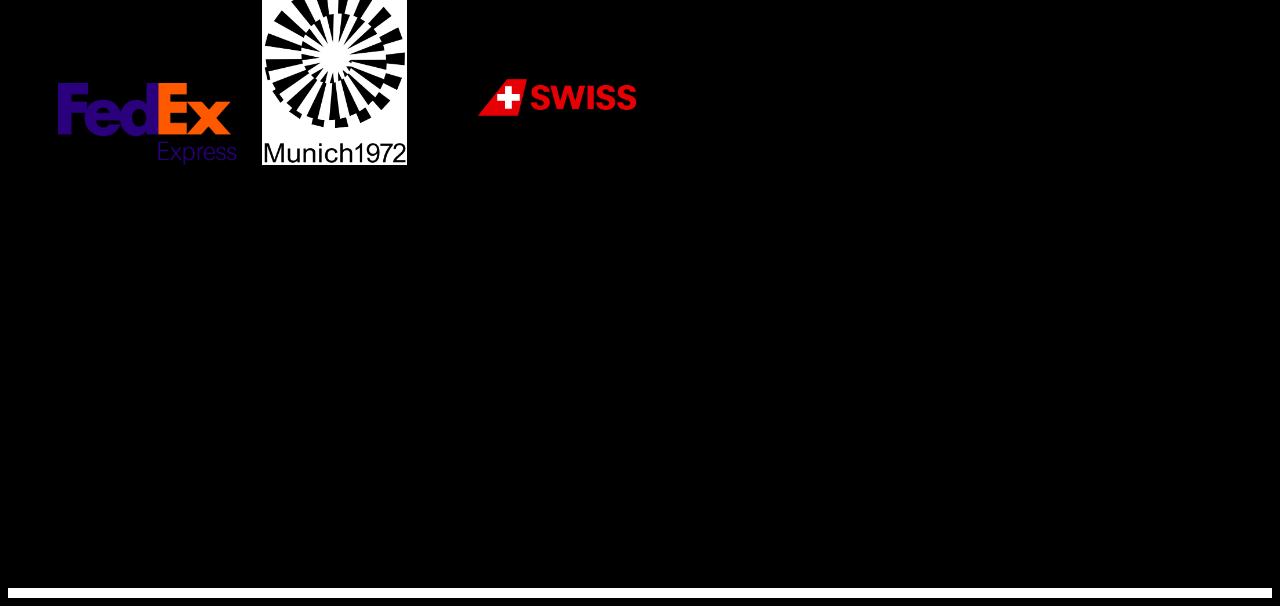
<file: Beispiele Firmen/beispiele.html>
<!DOCTYPE html>
<html>
<head>
<meta charset="utf-8" />
<title>Beispiele</title>

<link href="style.css" rel="stylesheet" type="text/css" media="screen" />

</head>

<body>

	<div class="page">
		<div class="homepage">
		  <p>„THE UNIVERS WAS CREATED IN 1957“</p>
		</div>
  </div>

	<div class="page">
		<div class="pagetwo">
			<div id="group">
		    <h3>UNIVERS</h3>
		 	  <p>SCHRIFTFAMILIEN VON ADRIAN FRUTIGER</P>
			</div>
		</div>
  </div>

	<div class="page">
		<div class="pagethreewrapper">
		  <img id="one" src="pagethreeone.jpg"/>
		  <img id="two" src="twoo.jpg"/>
		</div>
	</div>

  <div class="page">
	<div class="row">
	  <div class="designer">
	    <img id="designerhimself" src="designer.png" alt="Adiran Frutiger">
	  </div>

	  <div class="pagefourcontent">
	    <div class="body-text">
	      <h1>Urheber</h1>
	      <h2>Adrian Frutiger, schweizer Schriftgestalter, 1928 - 2015</h2>
	      <ul id="pagefourlist">
	        <li>Studium an der Kunstgewerbeschule Zürich</li>
	        <li>1952 Anstellung bei Schriftgiesserei Deberny & Peignot</li>
	        <li>1962 Gründung des eigenen Grafikateliers in Arcueil</li>
	        <li>Mitbegründer der "Schweizer Typografie"</li>
	      </ul>
	    </div>
	  </div>
	</div>
  </div>

	<div class="page">
	<div class="row">
	  <div class="designer">
	    <img id="fi" src="fi.png">
	  </div>

	  <div class="pagefourcontent">
	    <div class="body-text">
	      <h1>Charakterisierung</h1>
	      <ul id="pagefourlist">
	        <li>serifenlose linear-Antiqua</li>
	        <li>sachlich, kühl, gute Lesbarkeit</li>
	        <li>Vertreterin der Schweizer Typografie</li>
	      </ul>
	    </div>
	  </div>
	</div>
  </div>

	<div class="page">
	<div class="row">
		<div class="designer">
			<img id="entstehung" src="entstehung.png">
		</div>

		<div class="pagefourcontent">
			<div class="body-text">
				<h1>Entstehung</h1>
				<ul id="pagefourlist">
					<li>Deberny&Peignot wollten serifenlose linear-Antiqua für ihre Setzmaschine "Lumitype"</li>
					<li>statt des Redesigns einer bestehenden Schriftart sollte eine neue Schrift für Mengensatz gestalten</li>
					<li>Frutiger griff dafür auf alte Schriftentwürfe aus seiner Studienzeit zurück</li>
				</ul>
			</div>
		</div>
	</div>
	</div>

	<div class="page">
	<div class="row">
		<div class="designer">
			<img id="resultat" src="resultat.png">
		</div>

		<div class="resucontent">
			<div id="resubody">
				<h1 id="resuhead">Resultat</h1>
				<img id="resupic" src="resultatright.png">
			</div>
		</div>
	</div>
	</div>

	<div class="page">
	<div class="row">
	  <div id="sysdiv">
	    <img id="syspic" src="systematik.png">
	  </div>

	  <div id="syscontent">
	    <div class="body-text">
	      <h1>Systematik</h1>
	      <ul id="pagefourlist">
	        <li>wurde u.a. bei Frutiger, Avenir und Helvetica übernommen</li>
	        <li>1997 Erweiterung der Schrift familie auf 63 Schnitte</li>
	        <li>neues dreistelliges Zahlensystem</li>
	      </ul>
	    </div>
	  </div>
	</div>
  </div>

	<div class="page">
		<div class="relative">
		  <h1 id="anwendung">Anwendung</h1>
	  	<div id="listborderleft"></div>
		      <ul id="anwendunglist">
	          <li>eine der meistgenutzten Schriftarten</li>
	          <li>eignet sich sowohl für den Mengensatz als auch für Corporate Design</li>
	          <li>Stadt München setzt sie auf Straßenschildern ein</li>
	       	</ul>
	  </div>
  </div>


	<div class="page">
		<h1 id="strasstitel">Straßenschilder</h1>
		<div class="img-gallery">
		  <img id="img-left" src="strassenamen.jpg"/>
		  <img id="img-right" src="herzog.jpg"/>
			<h2 id="muenchen"> #München </h2>
		</div>
	</div>

	<div class="page">
		<div class="gallerytwo">
			<h1 id="logoshead">Logos</h1>
			<div class="picbox">
		  	<img id="audi" src="audi.png"/>
			</div>
			<div iclass="picbox">
			  <img id="bank" src="DeutscheBank.jpg"/>
			</div>
			<div class="picbox">
			  <img id="fedex" src="FedEx.png"/>
			</div>
			<div class="picbox">
			  <img id="olym" src="Olympic.png"/>
			</div>
			<div class="picbox">
			  <img id="swiss" src="swiss.png"/>
			</div>
		</div>
	</div>


</body>
</html>
</file>
<file: style.css>
body {
    background-color: black;
    color: white;
    font-family: Univers LT, sans-serif;
}

strong{
  font-weight: 600;
  font-size: 20px;
}

ul {
  font-size: 18px;
}
.row {
  display: inline-block;
}

.page{
  height: 100vh;
  border-bottom: 10px solid white;
  position: relative;
}

h1 .smalltitle {
  font-size: 60px;
  font-style: italic;
}
h1 {
  font-size: 80px ;
  font-style: italic;
}

#homepagetitle {
  background: white;
  color: black;
  font-weight: bolder;
  font-size: 55px;
  position: absolute;
  top: 50%;
  left: 50%;
  margin-top: 0;
  margin-right: -50%;
  transform: translate(-50%, -50%)
}

#group {
  border-radius: 1em;
  padding: 1em;
  position: absolute;
  top: 50%;
  left: 50%;
  margin-top: 0;
  margin-right: -50%;
  transform: translate(-50%, -50%) }

#universone {
  text-align: center;
  font-size: 80px;
  margin: 10px;
}

#universtwo {
  text-align: center;
  font-size: 13px;
  font-weight: lighter;
}

.pagethreewrapper {
  display: inline-block;
  position: relative;
}

#one {
  width: 30%;
  height: auto;
  float: right;
  margin-right:150px;
  margin-top: 100px;
  border: 10px solid white;
}

#two {
  width: 30%;
  height: auto;
  float: left;
  margin-left: 150px;
  margin-top: 100px;
  border: 10px solid white;
}

.row {
  display: inline-block;
  width: 100%;
}

.designer {
  width: 35%;
  float: left;
}

.pagefourcontent {
  width: 65%;
  float: right;
}

.body-text {
  padding: 100px 60px 30px 60px;
}

#designerhimself {
  width: 100%;
  height: auto;
  margin-top: 10px;
}

#pagefourlist {
  padding-left: 20px;
}

#fi {
  width: 100%;
  height: auto;
  margin-top: 25px;
}

#entstehung {
  width: 100%;
  height: auto;
  margin-top: 35px;
}

.resuleft{
  width: 45%;
  float: right;

}
.resucontent {
  width: 65%;
  float: right;
}

#resultat {
  width: 100%;
  height: auto;
  margin-top: 55px;
}

#resubody {
  padding: 0px 0px 30px 60px;
}

#resupic {
  width: 55%;
  height: auto;
  margin-top: -50px;
}

#sysdiv {
  width: 50%;
  float: left;
}

#syscontent {
  width: 50%;
  float: right;
}

#syspic {
  width: 100%;
  height: auto;
  margin-top: 50px;
}

.relative {
  display: inline-block;
  position: relative;
}

.boldbody {
  padding: 50px;
}

#nomen {
  font-size: 25px;
}

#bold {
  font-size: 60px;
  text-align: center;
}

#bold::first-letter {
  background: white;
  color: black;
  display: inline-block;
  padding: 0 13px 0 5px;
}

#bold span {
  background: white;
  color: black;
  display: inline-block;
  padding: 0 13px 0 5px;
}

.sixleftbox {
  float: left;
  width: 400px;
  padding-left: 100px;
}

.sixrightbox {
  float: left;
  width: 400px;
  padding-left: 100px;
}

#sixlisttitle{
  font-style: italic;
  font-weight: bolder;
  font-size: 22px;
  background-color: white;
  color: black;
  margin-top: 80px;
}

#sixlist {
  padding-left: 0;
}
#sixlist li{
  list-style: none;
  padding: 5px 0;
}

#anwendung {
  margin: 180px 0 0 500px;
  border-bottom: 1px white solid;
  width: auto;
}

#anwendunglist {
  margin: 50px 80px auto auto;
  display: inline-block;
  position: absolute;
}

#listborderleft {
  height: 300px;
  width: 500px;
  border-right: 20px solid white;
  border-bottom: 1px solid white;
  display: inline-block;
}


li {
  padding: 15px;
}


#strasstitel {
  margin: 100px 530px 50px 50px;
  background: white;
  color: black;
}

.img-gallery {
  display: inline-block;
  width: 100%;
  padding: 50px 0 50px 0;
  position: relative;
}

#img-right {
  width: 30%;
  height: auto;
  float: right;
  margin-right:200px;
  border: 10px solid white;
}

#img-left {
  width: 30%;
  height: auto;
  float: left;
  margin-left: 200px;
  border: 10px solid white;
}

#muenchen {
  position: absolute;
  height: auto;
  width: auto;
  right: 120px;
  top: 400px;
}

.gallerytwo {
  display: inline-block;
  width: 100%;
  padding: 50px;
  position: relative;
}

#logoshead {
    position: absolute;
    top: 50px;
    right: 300px;
}

#picwrapper {
  margin: 300px 20px;
}

.picbox {
  float: left;
  width: 150px;
  padding:40px;
}

#audi {
  width: 150px;
  height: auto;
}

#bank{
  width: 150px;
  height: auto;
}

#fedex{
  width: 150px;
  height: auto;
}

#olym{
  width: auto;
  height: 150px;
}

#swiss{
  width: 180px;
  height: auto;
  margin-top: -40px;
}
</file>
<file: Beispiele Firmen/style.css>
body {
    background-color: black;
    color: white;
    font-family: Univers LT, sans-serif;
}

ul {
  font-size: 18px;
}
.row {
  display: inline-block;
}

.page{
  height: 100vh;
  border-bottom: 10px solid white;
}

h1 .smalltitle {
  font-size: 60px;
  font-style: italic;
}
h1 {
  font-size: 80px ;
  font-style: italic;
}


.homepage {
  display: relative;
}

.pagetwo{
  display: relative;
}


div.homepage p {
  background: white;
  color: black;
  font-size: 55px;
  position: absolute;
  top: 50%;
  left: 50%;
  margin-right: -50%;
  transform: translate(-50%, -50%) }

#group {
  border-radius: 1em;
  padding: 1em;
  position: absolute;
  top: 50%;
  left: 50%;
  margin-right: -50%;
  transform: translate(-50%, -50%) }

.pagethreewrapper {
  display: inline-block;
  position: relative;
}

#one {
  width: 30%;
  height: auto;
  float: right;
  margin-right:150px;
  margin-top: 100px;
  border: 10px solid white;
}

#two {
  width: 30%;
  height: auto;
  float: left;
  margin-left: 150px;
  margin-top: 100px;
  border: 10px solid white;
}

.row {
  display: inline-block;
  width: 100%;
}

.designer {
  width: 35%;
  float: left;
}

.pagefourcontent {
  width: 65%;
  float: right;
}

.body-text {
  padding: 100px 60px 30px 60px;
}

#designerhimself {
  width: 100%;
  height: auto;
  margin-top: 10px;
}

#fi {
  width: 100%;
  height: auto;
  margin-top: 25px;
}

#entstehung {
  width: 100%;
  height: auto;
  margin-top: 35px;
}

.resuleft{
  width: 45%;
  float: right;

}
.resucontent {
  width: 65%;
  float: right;
}

#resultat {
  width: 100%;
  height: auto;
  margin-top: 55px;
}

#resubody {
  padding: 0px 0px 30px 60px;
}

#resupic {
  width: 55%;
  height: auto;
  margin-top: -50px;
}

#sysdiv {
  width: 50%;
  float: left;
}

#syscontent {
  width: 50%;
  float: right;
}

#syspic {
  width: 100%;
  height: auto;
  margin-top: 50px;
}

.relative {
  display: inline-block;
  position: relative;
}

#anwendung {
  margin: 250px 0 0 500px;
  border-bottom: 1px white solid;
  width: auto;
}

#anwendunglist {
  margin: 50px 80px auto auto;
  display: inline-block;
  position: absolute;
}

#listborderleft {
  height: 300px;
  width: 500px;
  border-right: 20px solid white;
  border-bottom: 1px solid white;
  display: inline-block;
}


li {
  padding: 15px;
}


#strasstitel {
  margin: 180px 530px 50px 50px;
  background: white;
  color: black;
}

.img-gallery {
  display: inline-block;
  width: 100%;
  padding: 50px 0 50px 0;
  position: relative;
}

#img-right {
  width: 30%;
  height: auto;
  float: right;
  margin-right:200px;
  border: 10px solid white;
}

#img-left {
  width: 30%;
  height: auto;
  float: left;
  margin-left: 200px;
  border: 10px solid white;
}

#muenchen {
  position: absolute;
  height: auto;
  width: auto;
  right: 120px;
  top: 400px;
}

.gallerytwo {
  display: inline-block;
  width: 100%;
  padding: 50px;
  position: relative;
}

#logoshead {
    position: absolute;
    top: 50px;
    right: 300px;
}

.picbox {
  width: 200px;
  height: 200px;
  display: inline-block;
}

#audi {
  width: 180px;
  height: auto;
}

#bank{
  width: 180px;
  height: auto;
}

#fedex{
  width: 180px;
  height: auto;
}

#olym{
  width: auto;
  height: 180px;
}

#swiss{
  width: 180px;
  height: auto;
}
</file>
